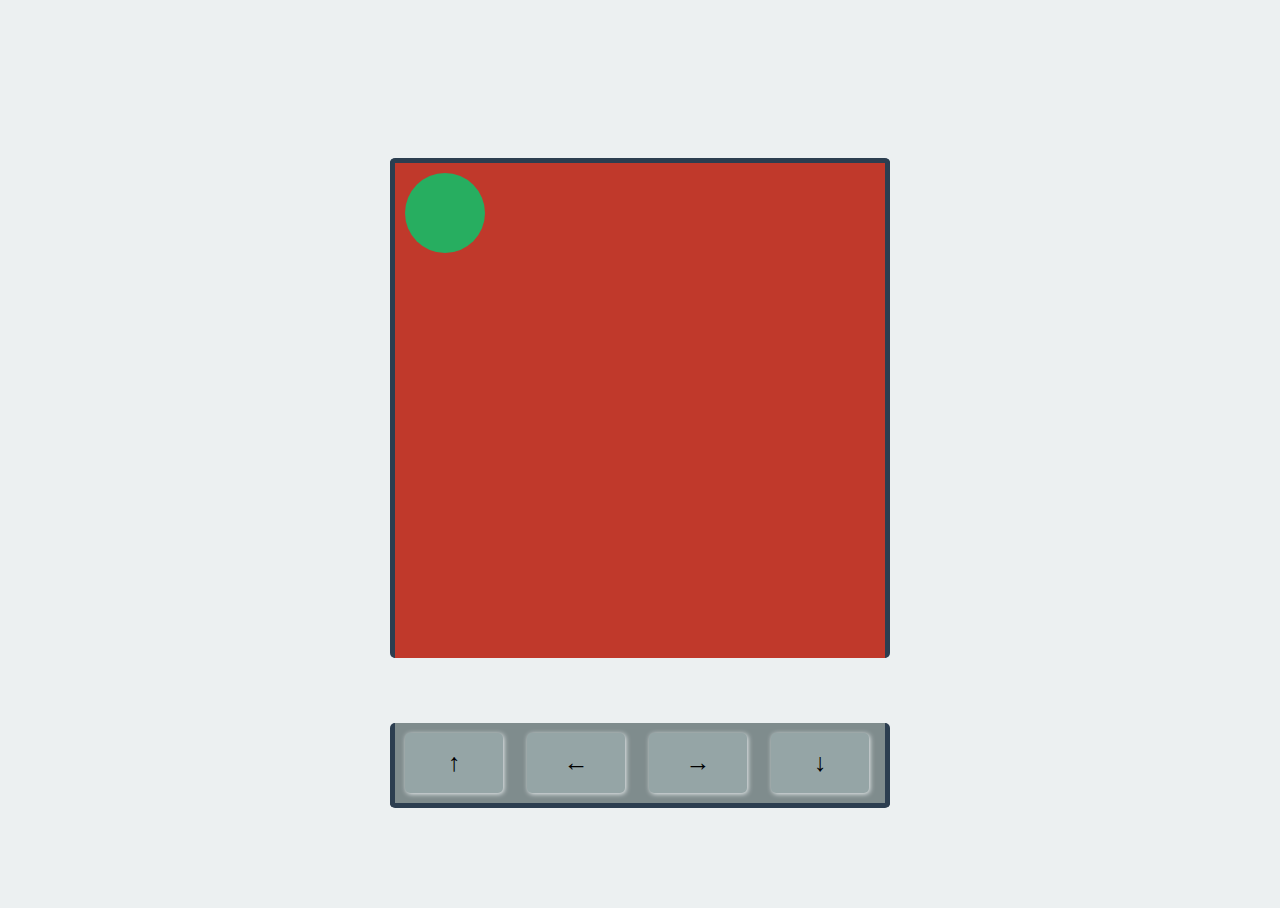
<file: CircleGame/index.html>
<!DOCTYPE html>
<html>

<head>
    <title>DOM</title>
    <link rel="stylesheet" href="style.css" />

</head>

<body>



<div id="container">
    <div id="playing-field" class="centered">
        <div id="block"  class="centered"></div>
    </div>
    <div id="arrows" class="centered">
        <div id="up" onclick="moveUp()" class="arrow">&uarr;</div>
        <div id="left" onclick="moveLeft()" class="arrow">&larr;</div>
        <div id="right" class="arrow" onclick="moveRight()">&rarr;</div>
        <div id="down" onclick="moveDown()" class="arrow">&darr;</div>
    </div>
</div>





<script src="main.js"></script>
</body>

</html>
</file>
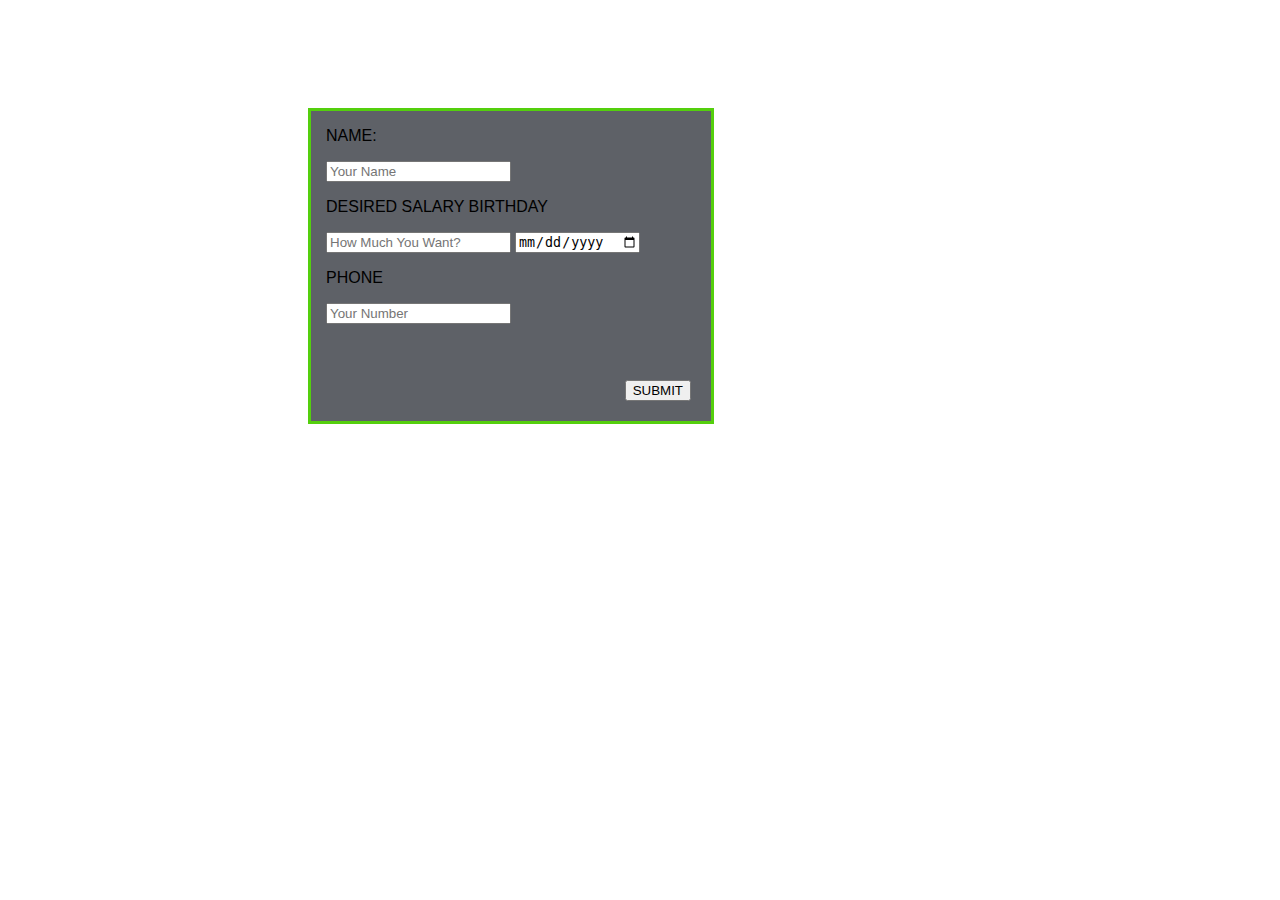
<file: Form/index.html>
<!DOCTYPE html>
<html>

<head>
    <title>DOM</title>
    <link rel="stylesheet" href="style.css" />

</head>

<body>
    <div id="container">
        <div id="form">
            <p>Name:</p>
            <input id="name" type="text" placeholder="Your Name">
            <p>Desired Salary <span id="birthday">Birthday</span></p>
            <span><input id="salary" type="number" placeholder="How Much You Want?"></span>
            <span><input id="bdayDate" type="date"></span>
            <p>Phone</p>
            <input id="phone" type="number" placeholder="Your Number">
            <button type="submit" onclick="validate()">SUBMIT</button>
        </div>
    </div>
    
    
    
    
    
    <script src="main.js"></script>
    </body>
    
    </html>
</file>
<file: CircleGame/style.css>
body{
    background-color: #ecf0f1;
}
h3 {
    text-transform: uppercase;
    color: #444444;
}
#container{
    width: 100%;
    height: 100vh;
    position: absolute;
    margin-left: 50%;
    left: -250px;
}
#playing-field{
    width: 500px;
    height: 500px;
    position:absolute;
    margin-top: -300px;
    top:50%;
    border-radius: 5px;
    border: 5px solid #2c3e50;
    border-bottom: none;
    box-sizing: border-box;
    background-color: #c0392b;
    padding: 10px;
}
#block{
    position: absolute;
    width: 80px;
    height: 80px;
    background-color: #27ae60;
    border-radius: 50%;
}
#arrows{
    border: 5px solid #2c3e50;
    border-top: none;
    box-sizing: border-box;
    border-radius: 5px;
    width: 500px;
    height: 85px;
    position: absolute;
    bottom: 100px;
    background-color: #7f8c8d;
}
.arrow{
    border-radius: 5px;
    box-shadow: 1px 1px 5px #ecf0f1;
    display: inline-block;
    text-align: center;
    margin:10px;
    width:20%;
    height:60px;
    line-height: 60px;
    background-color: #95a5a6;
    font-size: 25px;
    font-weight: bold;
    cursor: pointer;
    user-select: none;
}
.arrow:active{
    background-color: #7f8c8d
}
</file>
<file: Form/style.css>
p {
    text-transform: uppercase;
    font-family: sans-serif;
}
#container {
    margin: 100px 300px 100px 300px;
    padding: auto;
    width: 400px;
    height: 310px;
    background-color: #5e6167;
    border:solid 3px #54cf0d;
    position: absolute;
}
#form {
    margin: 15px;
}
#birthdayday {
    margin-left: 22px;
}
button {
    position: absolute;
    bottom: 20px;
    right: 20px;
}
.red {
    font-size: 12px;
    text-transform: none;
    color: #960007;
  
}
</file>
